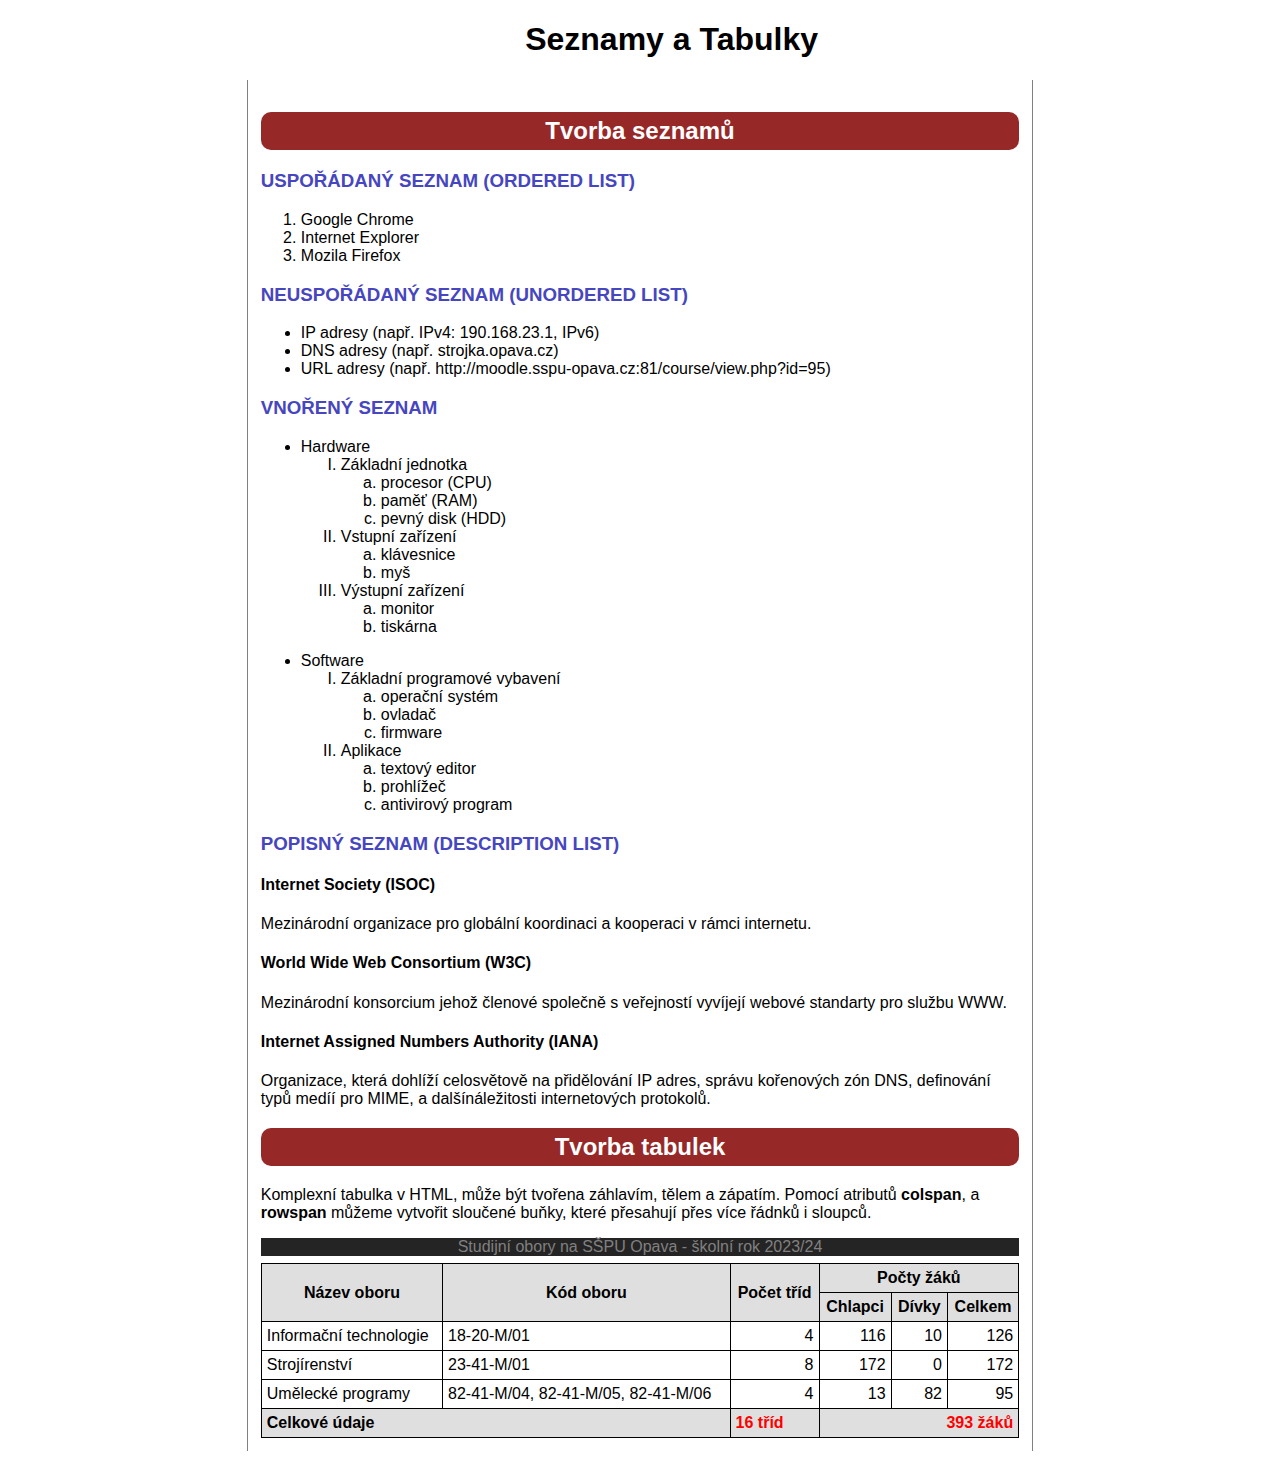
<file: index.html>
<!DOCTYPE html>
<html lang="cs">
<head>
    <meta charset="UTF-8">
    <meta name="viewport" content="width=device-width, initial-scale=1.0">
    <title>Seznam</title>
    <link rel="stylesheet" href="style.css">
</head>
<body>
    <header>
    <h1>Seznamy a Tabulky</h1>
    </header>
    <main>
        <div class="dcm">
    <h2>Tvorba seznamů</h2>
    <h3>USPOŘÁDANÝ SEZNAM (ORDERED LIST)</h3>
    <ol>
        <li>Google Chrome</li>
        <li>Internet Explorer</li>
        <li>Mozila Firefox</li>
    </ol>
    <h3>NEUSPOŘÁDANÝ SEZNAM (UNORDERED LIST)</h3>
    <ul>
        <li>IP adresy (např. IPv4: 190.168.23.1, IPv6)</li>
        <li>DNS adresy (např. strojka.opava.cz)</li>
        <li>URL adresy (např. http://moodle.sspu-opava.cz:81/course/view.php?id=95)</li>
    </ul>
    <h3>VNOŘENÝ SEZNAM</h3>
            <ul>
            <li>Hardware</li>
                <ol>
                    <div class="list2">
                <li>Základní jednotka</li>
                    </div>
                    <ol>
                        <div class="list1">
                    <li>procesor (CPU)</li>
                    <li>paměť (RAM)</li>
                    <li>pevný disk (HDD)</li>
                        </div>
                    </ol>
                    <div class="list2">
                    <li>Vstupní zařízení</li>
                    </div>
                    <ol>
                        <div class="list1">
                        <li>klávesnice</li>
                        <li>myš</li>
                        </div>
                    </ol>
                    <div class="list2">
                    <li>Výstupní zařízení</li>
                    </div>
                    <ol>
                        <div class="list1">
                        <li>monitor</li>
                        <li>tiskárna</li>
                        </div>
                    </ol>
                </ol>
            </ul>
            <ul>
            <li>Software</li>
                <ol>
                    <div class="list2">
                <li>Základní programové vybavení</li>
                    </div>
                    <ol>
                        <div class="list1">
                        <li>operační systém</li>
                        <li>ovladač</li>
                        <li>firmware</li>
                        </div>
                    </ol>
                    <div class="list2">
                <li>Aplikace</li>
                    </div>
                    <ol>
                        <div class="list1">
                        <li>textový editor</li>
                        <li>prohlížeč</li>
                        <li>antivirový program</li>
                        </div>
                    </ol>
                </ol>
                </ol>
            </ul>
    <h3>POPISNÝ SEZNAM (DESCRIPTION LIST)</h3>
    <h4>Internet Society (ISOC)</h4>
    <p>
        Mezinárodní organizace pro globální koordinaci a kooperaci v rámci internetu.
    </p>
    <h4>World Wide Web Consortium (W3C)</h4>
    <p>
        Mezinárodní konsorcium jehož členové společně s veřejností vyvíjejí webové standarty pro službu WWW.
    </p>
    <h4>Internet Assigned Numbers Authority (IANA)</h4>
    <p>
        Organizace, která dohlíží celosvětově na přidělování IP adres, správu kořenových zón DNS, definování typů medíí pro MIME, a dalšínáležitosti internetových protokolů.
    </p>
    <h2>Tvorba tabulek</h2>
    <p>
        Komplexní tabulka v HTML, může být tvořena záhlavím, tělem a zápatím. Pomocí atributů <strong>colspan</strong>, a <strong>rowspan</strong> můžeme vytvořit sloučené buňky, které přesahují přes více řádnků i sloupců.
    </p>
    <table>
        <caption>Studijní obory na SŠPU Opava - školní rok 2023/24</caption>
        <thead>
            <tr>
                <th rowspan = 2>Název oboru</th>
                <th rowspan = 2>Kód oboru</th>
                <th rowspan = 2>Počet tříd</th>
                <th colspan = 3>Počty žáků</th>
            </tr>
        
            <tr> 
                <th>Chlapci</th>
                <th>Dívky</th>
                <th>Celkem</th>
            </tr>
        
        </thead>
        <tbody>
            <tr>
                <td>Informační technologie</td>
                <td>18-20-M/01</td>
                <td><div class="nm2">4</div></td>
                <td><div class="nm2">116</div></td>
                <td><div class="nm2">10</div></td>
                <td><div class="nm2">126</div></td>
            </tr>
            <tr>
                <td>Strojírenství</td>
                <td>23-41-M/01</td>
                <td><div class="nm2">8</div></td>
                <td><div class="nm2">172</div></td>
                <td><div class="nm2">0</div></td>
                <td><div class="nm2">172</div></td>
            </tr>
            <tr>
            <td>Umělecké programy</td> 
            <td>82-41-M/04, 82-41-M/05, 82-41-M/06</td>
            <td><div class="nm2">4</div></td>
            <td><div class="nm2">13</div></td>
            <td><div class="nm2">82</div></td>
            <td><div class="nm2">95</div></td>
            
            </tr>
        </tbody>
        <tfoot>
            <tr>
                <td colspan = 2><strong>Celkové údaje</strong></td>
                <td><div class="sss"><strong>16 tříd</strong></div></td>
                <td colspan = 3><strong><div class="nm1">393 žáků</div></strong></td>
            </tr>
        </tfoot>
        </table>
        </div>
    </main>
<footer>
</footer>
</body>
</html>
</file>
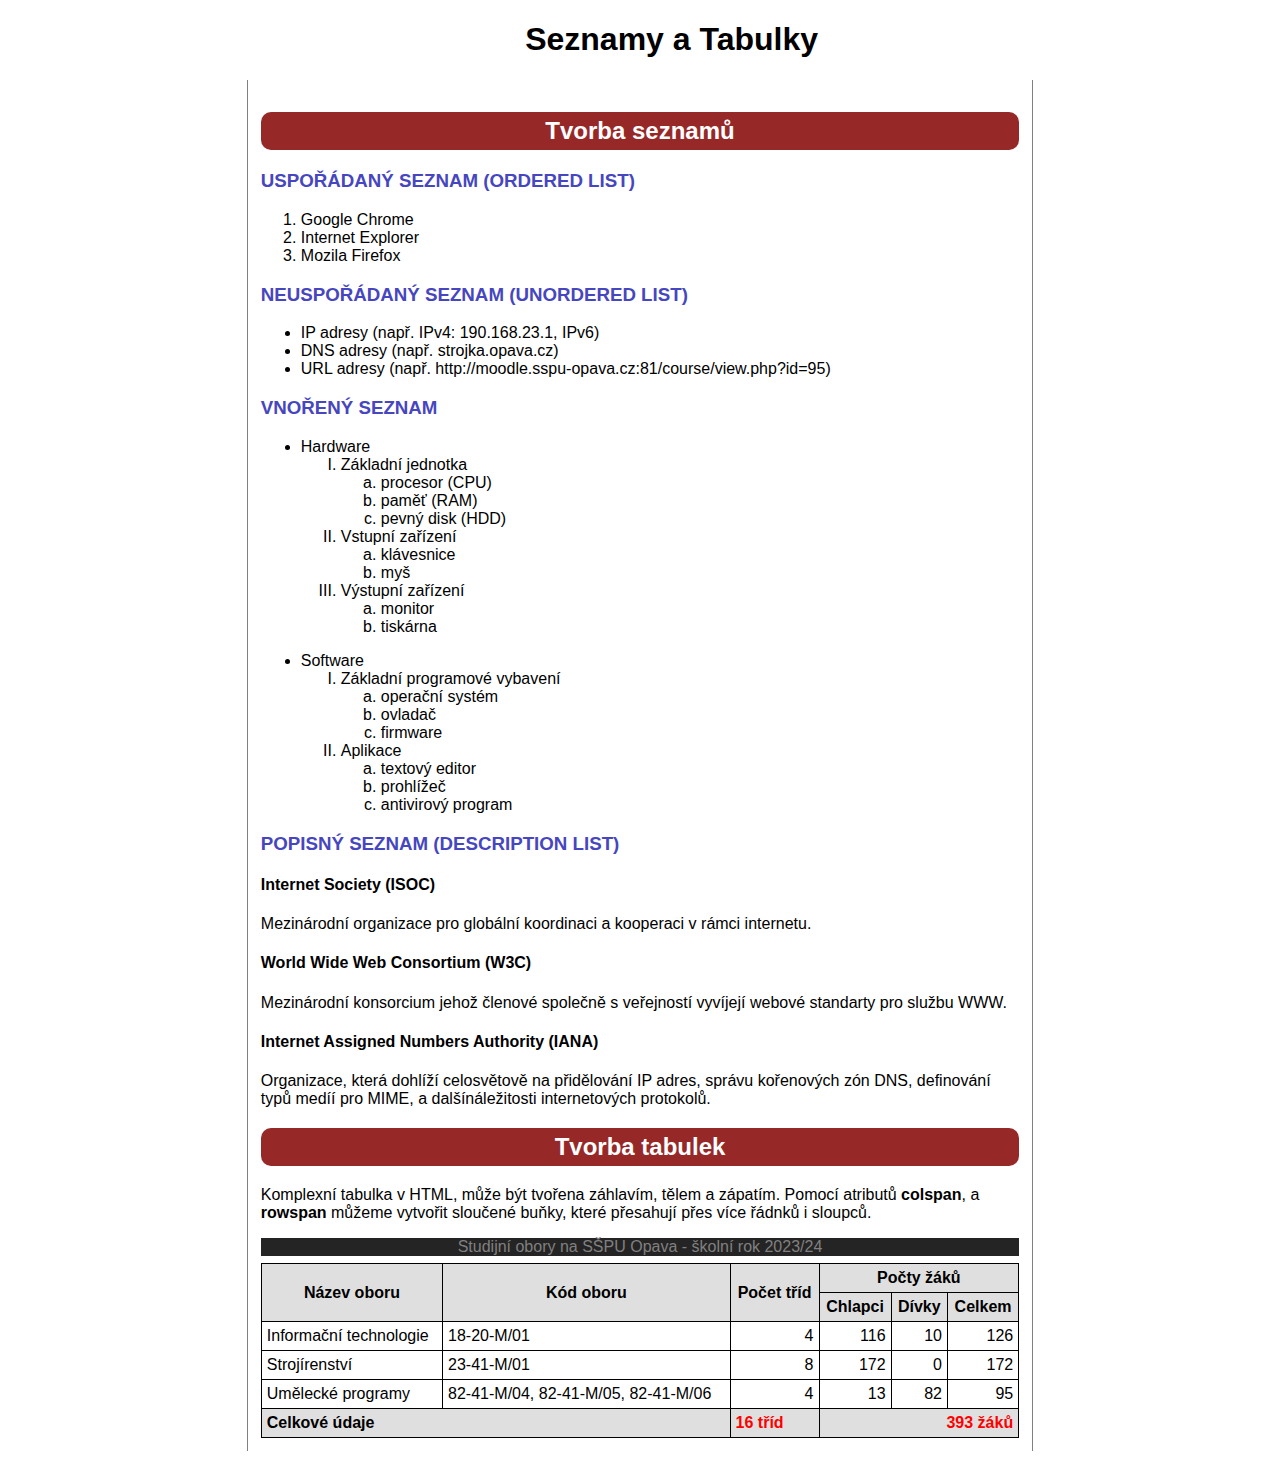
<file: seznam.html>
<!DOCTYPE html>
<html lang="cs">
<head>
    <meta charset="UTF-8">
    <meta name="viewport" content="width=device-width, initial-scale=1.0">
    <title>Seznam</title>
    <link rel="stylesheet" href="style.css">
</head>
<body>
    <header>
    <h1>Seznamy a Tabulky</h1>
    </header>
    <main>
        <div class="dcm">
    <h2>Tvorba seznamů</h2>
    <h3>USPOŘÁDANÝ SEZNAM (ORDERED LIST)</h3>
    <ol>
        <li>Google Chrome</li>
        <li>Internet Explorer</li>
        <li>Mozila Firefox</li>
    </ol>
    <h3>NEUSPOŘÁDANÝ SEZNAM (UNORDERED LIST)</h3>
    <ul>
        <li>IP adresy (např. IPv4: 190.168.23.1, IPv6)</li>
        <li>DNS adresy (např. strojka.opava.cz)</li>
        <li>URL adresy (např. http://moodle.sspu-opava.cz:81/course/view.php?id=95)</li>
    </ul>
    <h3>VNOŘENÝ SEZNAM</h3>
            <ul>
            <li>Hardware</li>
                <ol>
                    <div class="list2">
                <li>Základní jednotka</li>
                    </div>
                    <ol>
                        <div class="list1">
                    <li>procesor (CPU)</li>
                    <li>paměť (RAM)</li>
                    <li>pevný disk (HDD)</li>
                        </div>
                    </ol>
                    <div class="list2">
                    <li>Vstupní zařízení</li>
                    </div>
                    <ol>
                        <div class="list1">
                        <li>klávesnice</li>
                        <li>myš</li>
                        </div>
                    </ol>
                    <div class="list2">
                    <li>Výstupní zařízení</li>
                    </div>
                    <ol>
                        <div class="list1">
                        <li>monitor</li>
                        <li>tiskárna</li>
                        </div>
                    </ol>
                </ol>
            </ul>
            <ul>
            <li>Software</li>
                <ol>
                    <div class="list2">
                <li>Základní programové vybavení</li>
                    </div>
                    <ol>
                        <div class="list1">
                        <li>operační systém</li>
                        <li>ovladač</li>
                        <li>firmware</li>
                        </div>
                    </ol>
                    <div class="list2">
                <li>Aplikace</li>
                    </div>
                    <ol>
                        <div class="list1">
                        <li>textový editor</li>
                        <li>prohlížeč</li>
                        <li>antivirový program</li>
                        </div>
                    </ol>
                </ol>
                </ol>
            </ul>
    <h3>POPISNÝ SEZNAM (DESCRIPTION LIST)</h3>
    <h4>Internet Society (ISOC)</h4>
    <p>
        Mezinárodní organizace pro globální koordinaci a kooperaci v rámci internetu.
    </p>
    <h4>World Wide Web Consortium (W3C)</h4>
    <p>
        Mezinárodní konsorcium jehož členové společně s veřejností vyvíjejí webové standarty pro službu WWW.
    </p>
    <h4>Internet Assigned Numbers Authority (IANA)</h4>
    <p>
        Organizace, která dohlíží celosvětově na přidělování IP adres, správu kořenových zón DNS, definování typů medíí pro MIME, a dalšínáležitosti internetových protokolů.
    </p>
    <h2>Tvorba tabulek</h2>
    <p>
        Komplexní tabulka v HTML, může být tvořena záhlavím, tělem a zápatím. Pomocí atributů <strong>colspan</strong>, a <strong>rowspan</strong> můžeme vytvořit sloučené buňky, které přesahují přes více řádnků i sloupců.
    </p>
    <table>
        <caption>Studijní obory na SŠPU Opava - školní rok 2023/24</caption>
        <thead>
            <tr>
                <th rowspan = 2>Název oboru</th>
                <th rowspan = 2>Kód oboru</th>
                <th rowspan = 2>Počet tříd</th>
                <th colspan = 3>Počty žáků</th>
            </tr>
        
            <tr> 
                <th>Chlapci</th>
                <th>Dívky</th>
                <th>Celkem</th>
            </tr>
        
        </thead>
        <tbody>
            <tr>
                <td>Informační technologie</td>
                <td>18-20-M/01</td>
                <td><div class="nm2">4</div></td>
                <td><div class="nm2">116</div></td>
                <td><div class="nm2">10</div></td>
                <td><div class="nm2">126</div></td>
            </tr>
            <tr>
                <td>Strojírenství</td>
                <td>23-41-M/01</td>
                <td><div class="nm2">8</div></td>
                <td><div class="nm2">172</div></td>
                <td><div class="nm2">0</div></td>
                <td><div class="nm2">172</div></td>
            </tr>
            <tr>
            <td>Umělecké programy</td> 
            <td>82-41-M/04, 82-41-M/05, 82-41-M/06</td>
            <td><div class="nm2">4</div></td>
            <td><div class="nm2">13</div></td>
            <td><div class="nm2">82</div></td>
            <td><div class="nm2">95</div></td>
            
            </tr>
        </tbody>
        <tfoot>
            <tr>
                <td colspan = 2><strong>Celkové údaje</strong></td>
                <td><div class="sss"><strong>16 tříd</strong></div></td>
                <td colspan = 3><strong><div class="nm1">393 žáků</div></strong></td>
            </tr>
        </tfoot>
        </table>
        </div>
    </main>
<footer>
</footer>
</body>
</html>
</file>
<file: style.css>
main, header{
    font-family: Arial, Helvetica, sans-serif;
}
table, thead, tr, th, td{
    border: 1px solid black;
    border-collapse: collapse;
    padding: 5px;
}
.dcm{
    background-color: white;
    width:60%;
    margin:auto;
    border-left: solid;
    border-right: solid;
    border-color: gray;
    padding: 1%;
    border-width: 1px;
}
h1{
    text-align: center;
    margin-left: 5%;
}
h2{
    text-align: center;
    background-color: rgb(151, 40, 40);
    border-radius: 10px;
    color: white;
    padding: 5px;
}
caption{
    background-color: rgb(37, 36, 36);
    color:grey;
    margin-bottom: 7px;
}
h3{
    color: rgb(70, 70, 192)
}
thead, tfoot{
    background-color: rgb(223, 223, 223);
}
table {
    width:100%;
    height:150px;
}
.sss{
    color:red;
}
.list1 {
    list-style-type:lower-alpha;
}
.list2{
    list-style-type:upper-roman;
}
.nm1{
    color:red;
    text-align:right;
}
.nm2{
    text-align:right;
}
</file>
